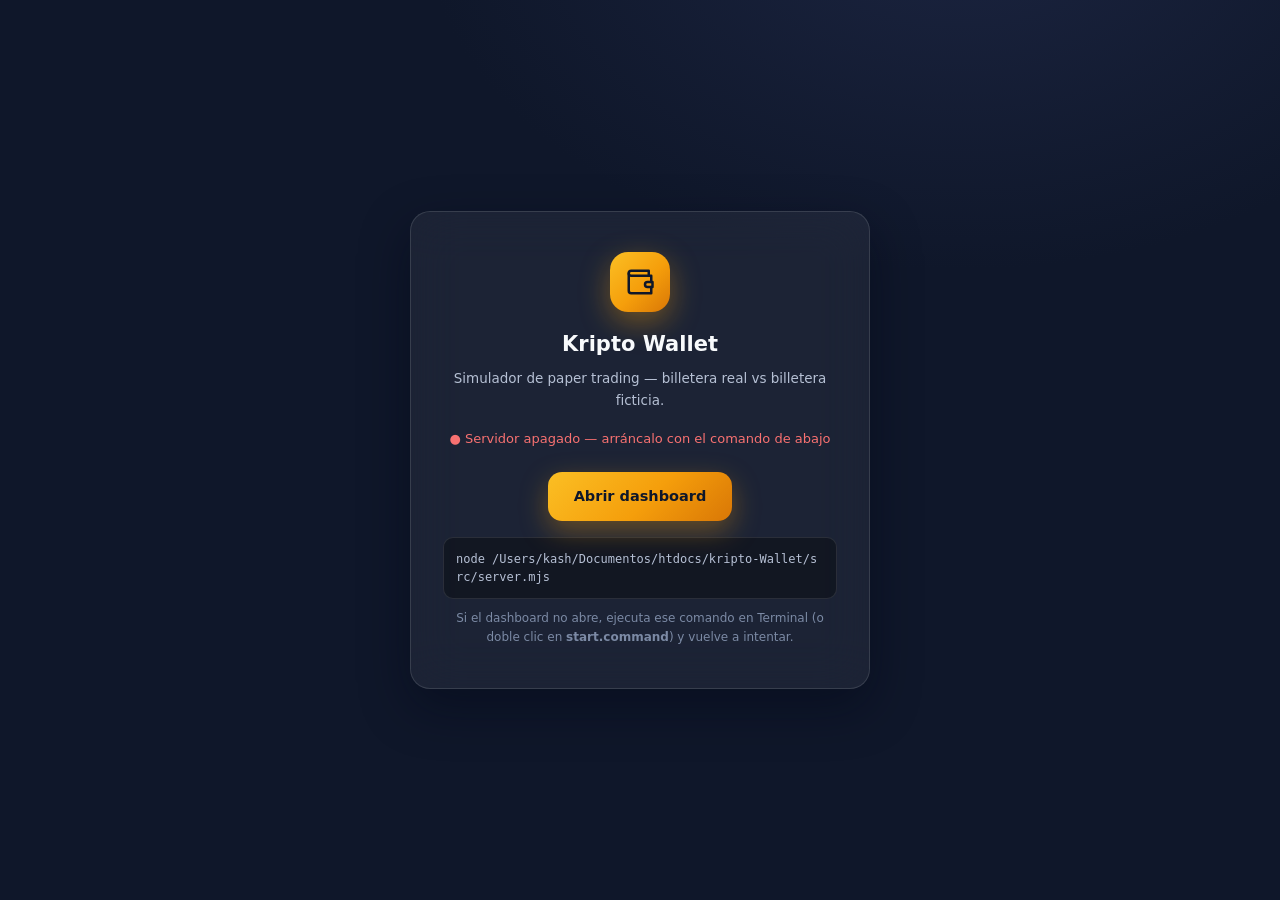
<file: index.html>
<!doctype html>
<html lang="es">
<head>
<meta charset="utf-8">
<meta name="viewport" content="width=device-width, initial-scale=1">
<title>Kripto Wallet — acceso</title>
<style>
  * { box-sizing: border-box; margin: 0; }
  body {
    min-height: 100dvh; display: grid; place-items: center;
    background: radial-gradient(900px 600px at 75% -10%, #1B2440 0%, #0F172A 60%) fixed, #0F172A;
    color: #F8FAFC; font: 15px/1.6 'Inter', system-ui, -apple-system, sans-serif; padding: 24px;
  }
  .card {
    max-width: 460px; width: 100%; text-align: center;
    background: rgba(255,255,255,.055); border: 1px solid rgba(255,255,255,.12);
    border-radius: 20px; padding: 40px 32px;
    backdrop-filter: blur(24px); -webkit-backdrop-filter: blur(24px);
    box-shadow: 0 18px 50px rgba(2,6,23,.45);
  }
  .mark {
    width: 60px; height: 60px; border-radius: 18px; margin: 0 auto 16px;
    display: grid; place-items: center; color: #0F172A;
    background: linear-gradient(135deg, #FBBF24, #F59E0B 55%, #D97706);
    box-shadow: 0 10px 30px rgba(245,158,11,.4);
  }
  h1 { font-size: 21px; font-weight: 650; margin-bottom: 6px; }
  p { color: #B6C0D4; font-size: 13.5px; }
  .estado { margin: 18px 0; font-size: 13px; color: #7C8AA5; }
  .estado.ok { color: #34D399; }
  .estado.off { color: #F87171; }
  a.btn {
    display: inline-block; margin-top: 4px; padding: 13px 26px; border-radius: 14px;
    background: linear-gradient(135deg, #FBBF24, #F59E0B 55%, #D97706); color: #0F172A;
    font-weight: 600; font-size: 14.5px; text-decoration: none; cursor: pointer;
    box-shadow: 0 10px 28px rgba(245,158,11,.35);
  }
  code {
    display: block; margin-top: 16px; padding: 12px; border-radius: 10px; text-align: left;
    background: rgba(0,0,0,.35); border: 1px solid rgba(255,255,255,.1);
    color: #B6C0D4; font: 12px/1.5 ui-monospace, Menlo, monospace; word-break: break-all;
  }
  .tip { margin-top: 10px; font-size: 12px; color: #7C8AA5; }
</style>
</head>
<body>
  <div class="card">
    <div class="mark">
      <svg width="30" height="30" viewBox="0 0 24 24" fill="none" stroke="currentColor" stroke-width="2" stroke-linecap="round" stroke-linejoin="round"><path d="M21 12V7H5a2 2 0 0 1 0-4h14v4"/><path d="M3 5v14a2 2 0 0 0 2 2h16v-5"/><path d="M18 12a2 2 0 0 0 0 4h4v-4Z"/></svg>
    </div>
    <h1>Kripto Wallet</h1>
    <p>Simulador de paper trading — billetera real vs billetera ficticia.</p>
    <div class="estado" id="estado">Comprobando servidor…</div>
    <a class="btn" href="http://localhost:8517" id="ir">Abrir dashboard</a>
    <code>node /Users/kash/Documentos/htdocs/kripto-Wallet/src/server.mjs</code>
    <p class="tip">Si el dashboard no abre, ejecuta ese comando en Terminal (o doble clic en <b>start.command</b>) y vuelve a intentar.</p>
  </div>
<script>
  const estado = document.getElementById('estado');
  fetch('http://localhost:8517/api/state', { mode: 'no-cors' })
    .then(() => {
      estado.textContent = '● Servidor activo — redirigiendo…';
      estado.className = 'estado ok';
      setTimeout(() => location.href = 'http://localhost:8517', 700);
    })
    .catch(() => {
      estado.textContent = '● Servidor apagado — arráncalo con el comando de abajo';
      estado.className = 'estado off';
    });
</script>
</body>
</html>
</file>
